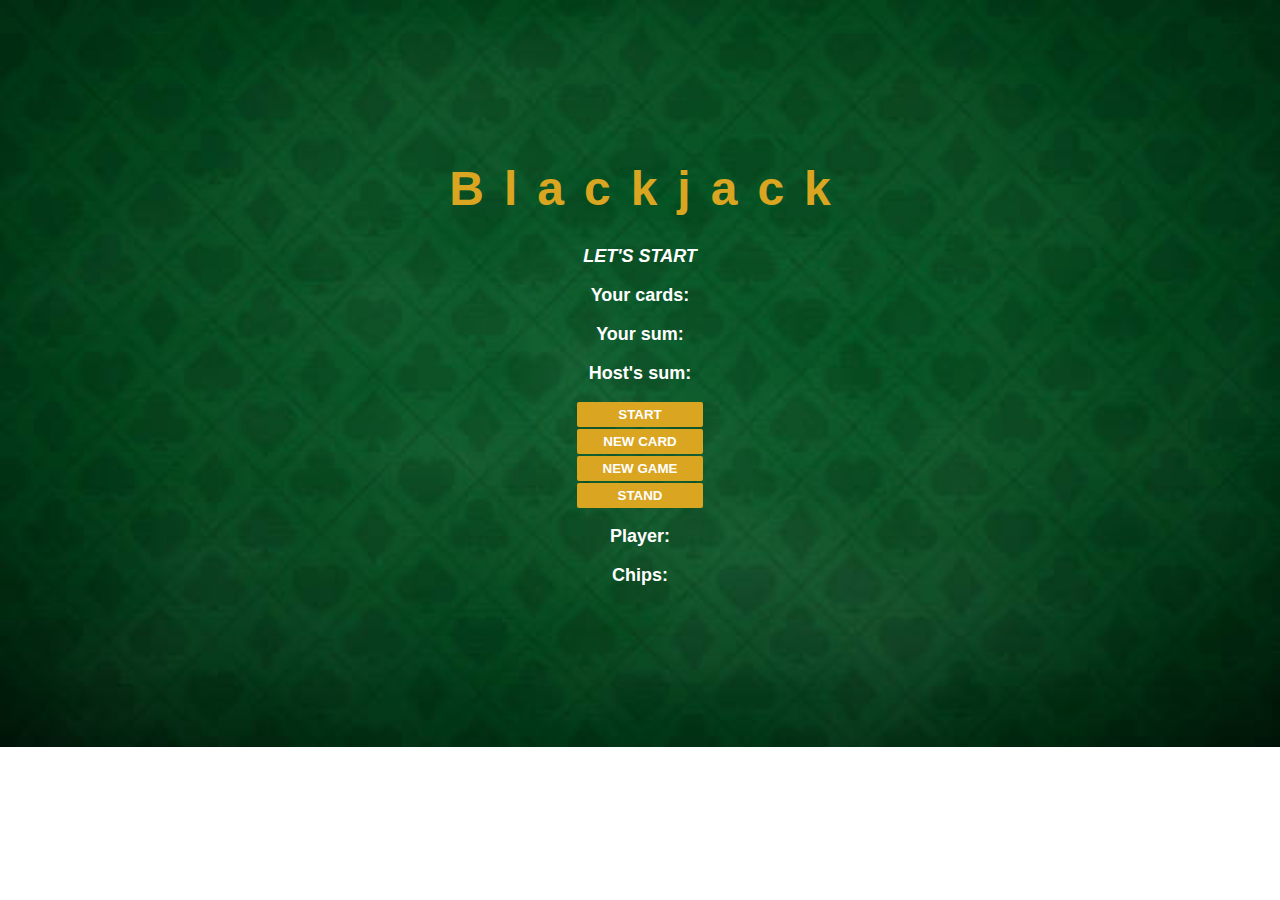
<file: BlackJack/index.html>
<!DOCTYPE html>
<html lang="en">
<head>
    <meta charset="UTF-8">
    <meta http-equiv="X-UA-Compatible" content="IE=edge">
    <meta name="viewport" content="width=device-width, initial-scale=1.0">
    <link rel="stylesheet" href="style.css">
    <title>Document</title>
</head>
<body>
    <h1>
        <ul>
            <li>B</li>
            <li>l</li>
            <li>a</li>
            <li>c</li>
            <li>k</li>
            <li>j</li>
            <li>a</li>
            <li>c</li>
            <li>k</li>
        </ul>
    </h1>
    <p id="message-el">LET'S START</p>
    <p id="cards-el">Your cards:</p>
    <p id="sum-el">Your sum: </p>
    <p id="hostSum-el">Host's sum: </p>
    <button onclick="startGame()">START</button>
    <button onclick="newCard()">NEW CARD</button>
    <button onclick="newGame()">NEW GAME</button>
    <button onclick="stand()">STAND</button>
    <p id="username-el">Player: </p>
    <p id="chips-el">Chips: </p>
    <script src="index.js"></script>
</body>
</html>
</file>
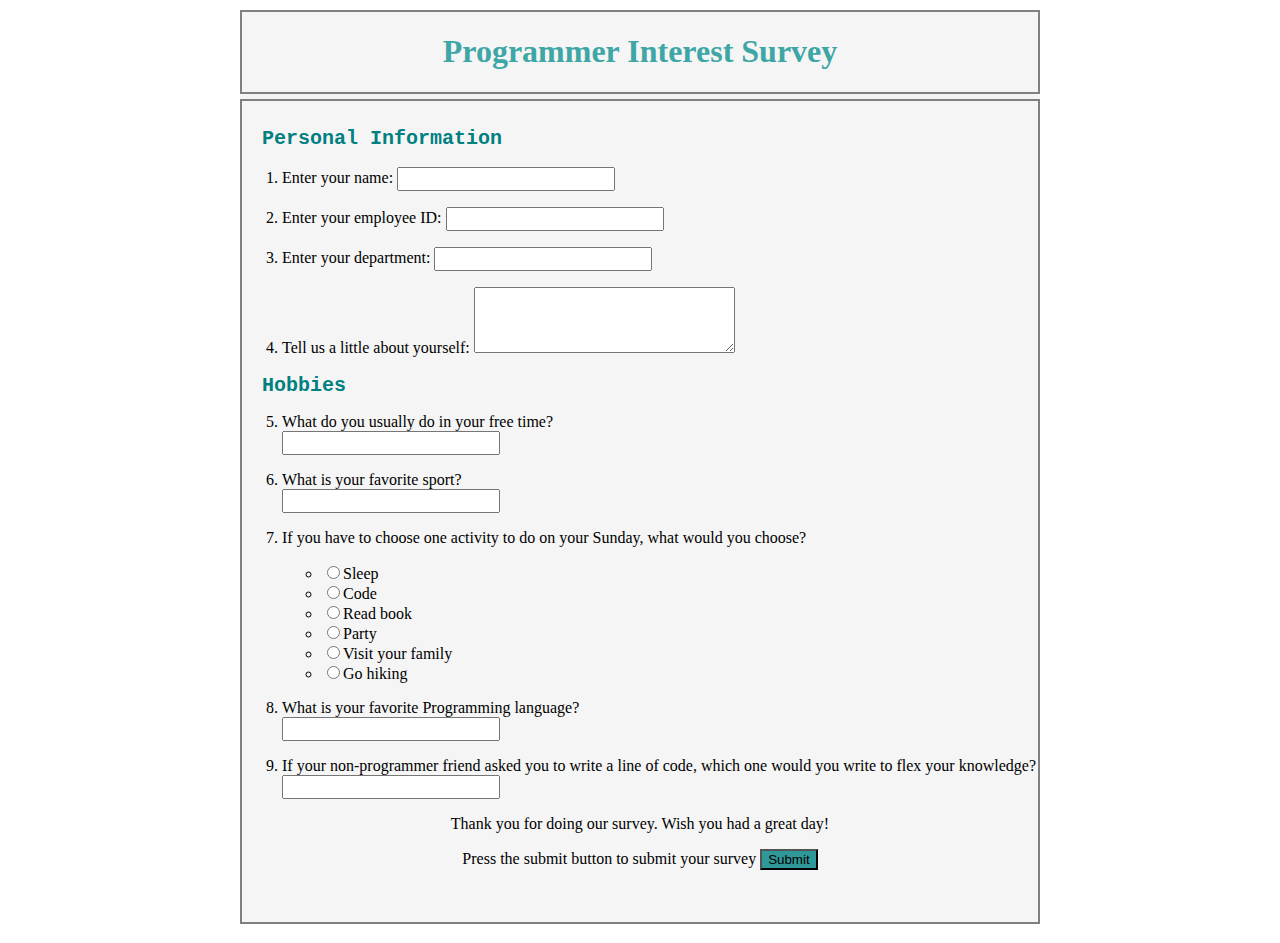
<file: EmployeeSurvey/index.html>
<!DOCTYPE html>

<head>
	<link rel="stylesheet" type="text/css" href="style.css">
</head>

<body>
	<div class="wrapper">
		<div class="title">
			<h1>Programmer Interest Survey</h1>
		</div>
		<div class="content">
			<form action="https://drive.google.com/drive/u/0/my-drive">



				<div>
					<h2>Personal Information</h2>
					<ol>
						<li>
							<p>Enter your name: <input class="text-box" type="text" required></p>
						</li>
						<li>
							<p>Enter your employee ID: <input class="text-box" type="text" required></p>
						</li>
						<li>
							<p>Enter your department: <input class="text-box" type="text" required></p>
						</li>
						<li>
							<p>Tell us a little about yourself: <textarea name="Comments" cols=30 rows=4></textarea></p>
						</li>
					</ol>
				</div>



				<div>
					<h2>Hobbies</h2>
					<ol start="5">
						<li>
							<p>What do you usually do in your free time?</br><input class="text-box" type="text"></p>
						</li>
						<li>
							<p>What is your favorite sport?</br><input class="text-box" type="text"></p>
						</li>
						<li>
							<p>If you have to choose one activity to do on your Sunday, what would you choose?</br>
							<ul>
								<li><input type="radio" name="activity">Sleep</li>
								<li><input type="radio" name="activity">Code</li>
								<li><input type="radio" name="activity">Read book</li>
								<li><input type="radio" name="activity">Party</li>
								<li><input type="radio" name="activity">Visit your family</li>
								<li><input type="radio" name="activity">Go hiking</li>
							</ul>
							</p>
						</li>
						<li>
							<p>What is your favorite Programming language?</br><input class="text-box" type="text"></p>
						</li>
						<li>
							<p>If your non-programmer friend asked you to write a line of code, which one would you
								write to
								flex your knowledge?</br><input class="text-box" type="text"></p>
						</li>
					</ol>
					<p style="text-align: center;">Thank you for doing our survey. Wish you had a great day!</p>
					<p style="text-align: center;">Press the submit button to submit your survey <button>Submit</button></p></br></br>

				</div>
			</form>
		</div>

	</div>

</body>

</html>
</file>
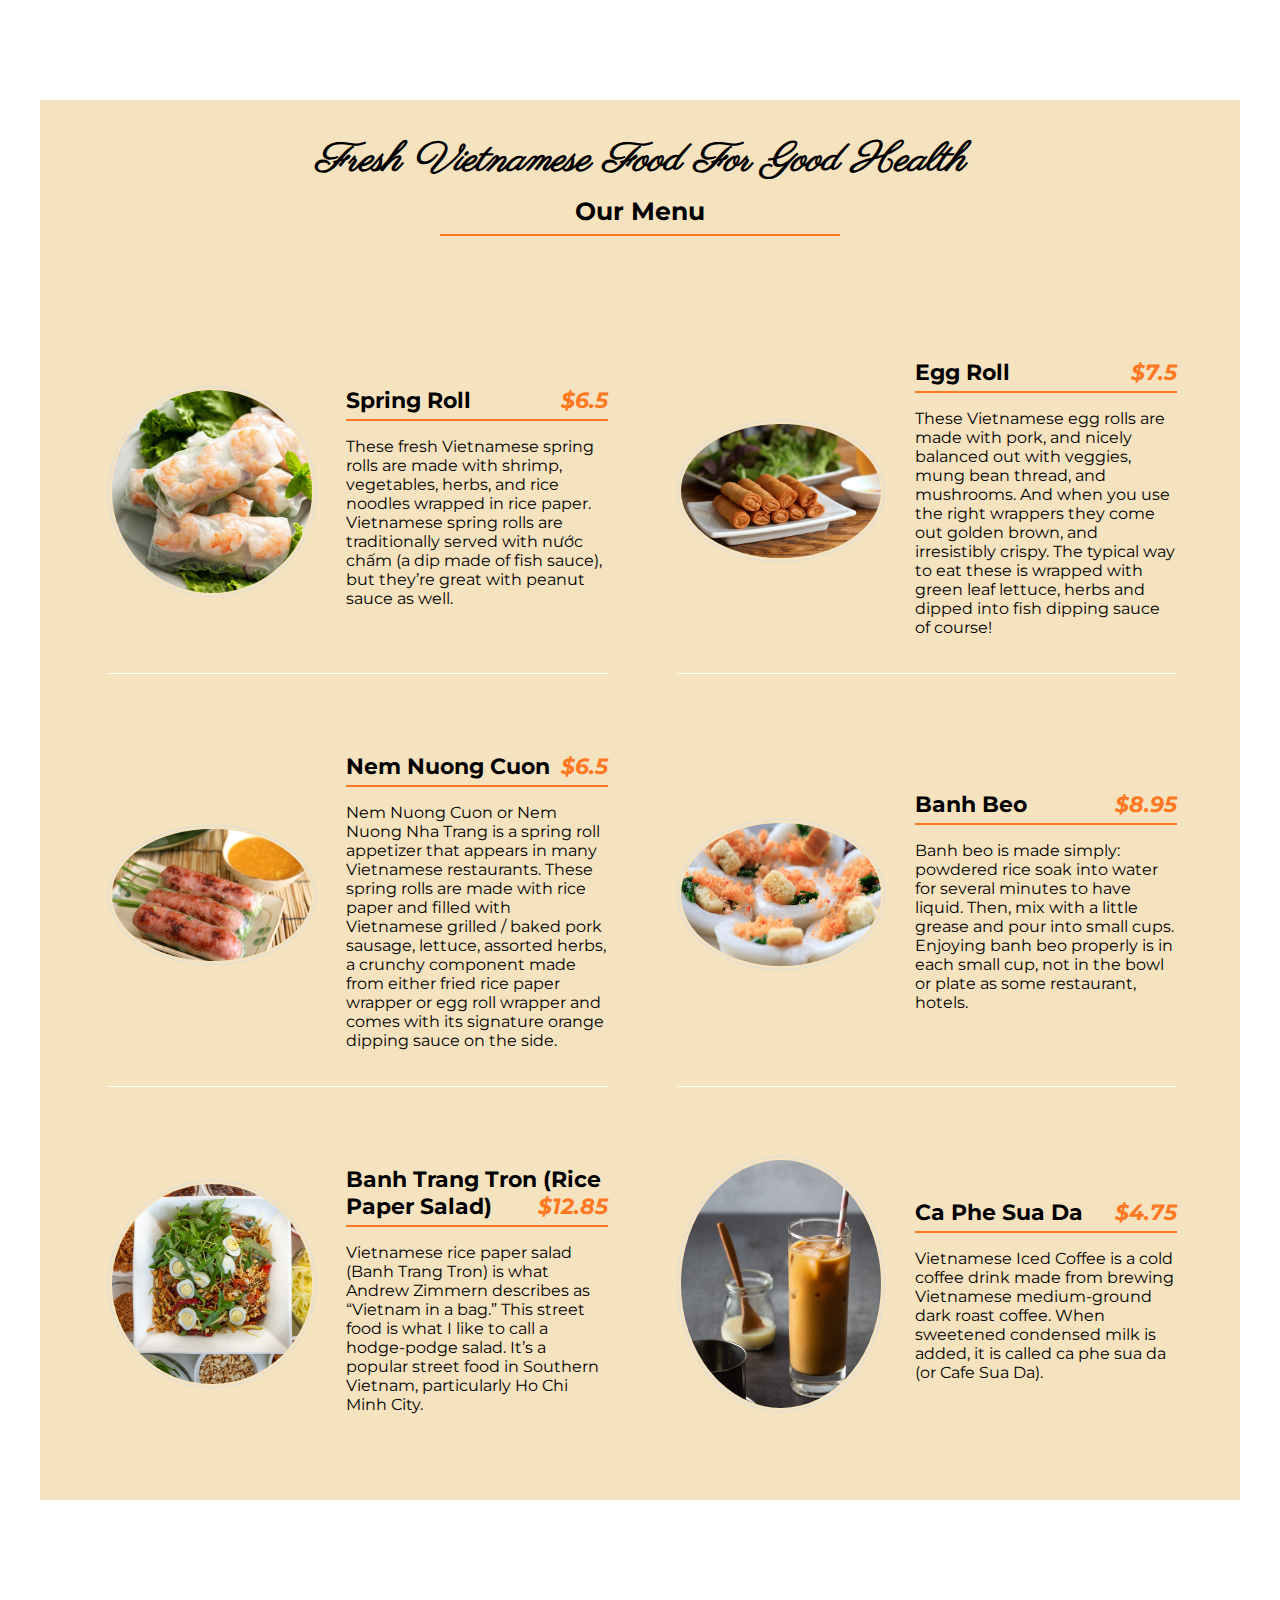
<file: Menu/index.html>
<!DOCTYPE html>
<html lang="en">
<head>
    <meta charset="UTF-8">
    <meta http-equiv="X-UA-Compatible" content="IE=edge">
    <meta name="viewport" content="width=device-width, initial-scale=1.0">
    <link rel="stylesheet" href="style.css">
    <title>Document</title>
</head>
<body>
    <div class="wrapper">
        <div class="title">
            <h4><span>Fresh Vietnamese Food For Good Health</span>Our Menu</h4>
        </div>
        <div class="menu">
            <div class="single-menu">
                <img src="images/SpringRoll.jpg" alt="">
                <div class="menu-content">
                    <h4>Spring Roll<span>$6.5</span></h4>
                    <p>These fresh Vietnamese spring rolls are made with shrimp, 
                    vegetables, herbs, and rice noodles wrapped in rice paper. 
                    Vietnamese spring rolls are traditionally served with nước chấm 
                    (a dip made of fish sauce), but they’re great with peanut sauce as well.</p>
                </div>
            </div>
            <div class="single-menu">
                <img src="images/eggroll.jpg" alt="">
                <div class="menu-content">
                    <h4>Egg Roll<span>$7.5</span></h4>
                    <p>These Vietnamese egg rolls are made with pork, and nicely 
                    balanced out with veggies, mung bean thread, and mushrooms. 
                    And when you use the right wrappers they come out golden brown, 
                    and irresistibly crispy. The typical way to eat these is wrapped 
                    with green leaf lettuce, herbs and dipped into fish dipping sauce of course!</p>
                </div>
            </div>
            <div class="single-menu">
                <img src="images/Nem Cuon.jpg" alt="">
                <div class="menu-content">
                    <h4>Nem Nuong Cuon<span>$6.5</span></h4>
                    <p>Nem Nuong Cuon or Nem Nuong Nha Trang is a spring roll appetizer that appears in many Vietnamese 
                    restaurants. These spring rolls are made with rice paper and filled with Vietnamese 
                    grilled / baked pork sausage, lettuce, assorted herbs, a crunchy component made 
                    from either fried rice paper wrapper or egg roll wrapper and comes with its signature orange dipping sauce on the side.</p>
                </div>
            </div>
            <div class="single-menu">
                <img src="images/banh beo.jpg" alt="">
                <div class="menu-content">
                    <h4>Banh Beo<span>$8.95</span></h4>
                    <p>Banh beo is made simply: powdered rice soak into water for several minutes to have liquid. 
                    Then, mix with a little grease and pour into small cups. 
                    Enjoying banh beo properly is in each small cup, 
                    not in the bowl or plate as some restaurant, hotels.</p>
                </div>
            </div>
            <div class="single-menu">
                <img src="images/banh trang tron.jpg" alt="">
                <div class="menu-content">
                    <h4>Banh Trang Tron (Rice Paper Salad)<span>$12.85</span></h4>
                    <p>Vietnamese rice paper salad (Banh Trang Tron) is what Andrew Zimmern describes as “Vietnam in a bag.” 
                    This street food is what I like to call a hodge-podge salad. 
                    It’s a popular street food in Southern Vietnam, particularly Ho Chi Minh City.</p>
                </div>
            </div>
            <div class="single-menu">
                <img src="images/coffee.jpg" alt="">
                <div class="menu-content">
                    <h4>Ca Phe Sua Da<span>$4.75</span></h4>
                    <p>Vietnamese Iced Coffee is a cold coffee drink made from brewing Vietnamese medium-ground dark roast coffee. 
                    When sweetened condensed milk is added, 
                    it is called ca phe sua da (or Cafe Sua Da).</p>
                </div>
            </div>
        </div>
            
    </div>
</body>
</html>
</file>
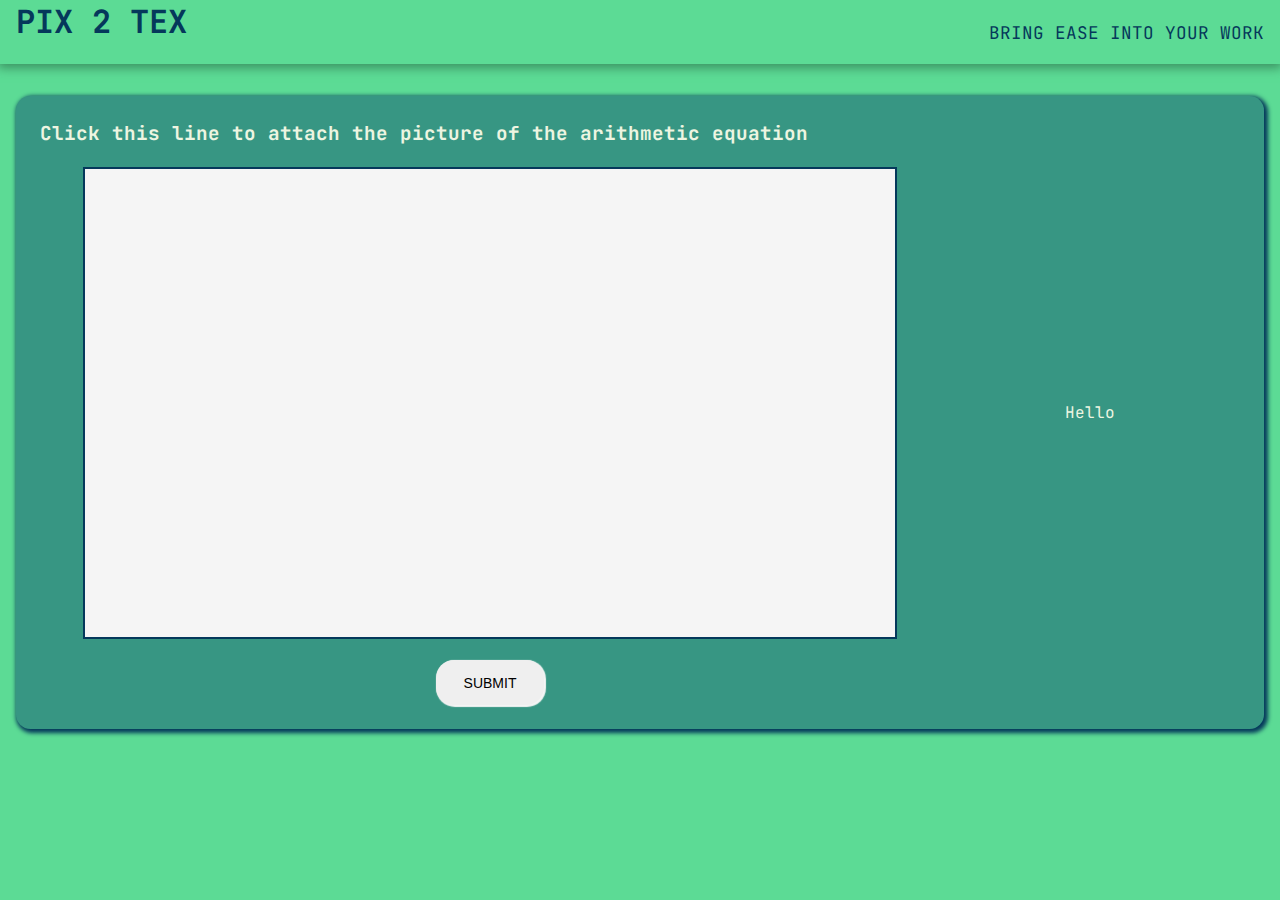
<file: Pic2TexFrontend/index.html>
<!DOCTYPE html>
<html lang="en">
  <head>
    <meta charset="UTF-8" />
    <meta http-equiv="X-UA-Compatible" content="IE=edge" />
    <meta name="viewport" content="width=device-width, initial-scale=1.0" />
    <link rel="stylesheet" href="style.css" />
    <title>Document</title>
  </head>
  <body>
    <nav class="navBar">
      <h1 id="title">Pix 2 Tex</h1>
      <p id="caption">Bring ease into your work</p>
    </nav>
    <div class="container">
      <section class="box user-side">
        <form class="form" id="prompt">
          <label for="image-input" class="custom-input-button"
            >Click this line to attach the picture of the arithmetic
            equation</label
          >
          <input
            type="file"
            name="image-input"
            id="image-input"
            accept="image/*"
          />

          <div id="display-image"></div>
          <button type="submit" id="submit-btn">SUBMIT</button>
        </form>
      </section>

      <section class="box output">
        <p>Hello</p>
      </section>
    </div>

    <script src="script.js"></script>
  </body>
</html>
</file>
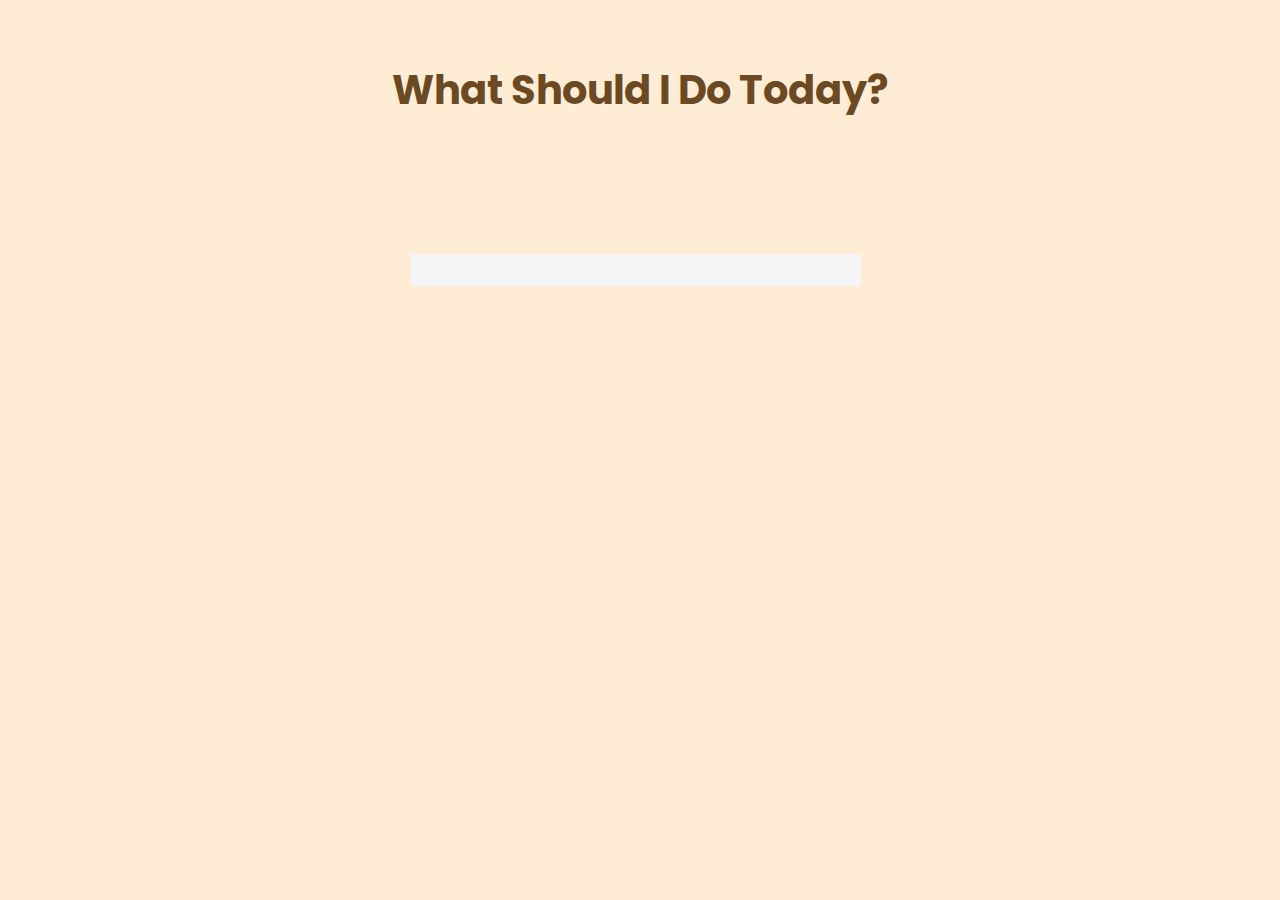
<file: TodoList/index.html>
<!DOCTYPE html>
<html lang="en">
<head>
    <meta charset="UTF-8">
    <meta http-equiv="X-UA-Compatible" content="IE=edge">
    <meta name="viewport" content="width=device-width, initial-scale=1.0">
    <link href="https://fonts.googleapis.com/css2?family=Poppins:wght@200&display=swap" rel="stylesheet">
    <link rel="stylesheet" href="https://cdnjs.cloudflare.com/ajax/libs/font-awesome/6.0.0-beta3/css/all.min.css" integrity="sha512-Fo3rlrZj/k7ujTnHg4CGR2D7kSs0v4LLanw2qksYuRlEzO+tcaEPQogQ0KaoGN26/zrn20ImR1DfuLWnOo7aBA==" crossorigin="anonymous" referrerpolicy="no-referrer" />
    <link rel="stylesheet" href="style.css">
    <title>Todo List</title>
</head>
<body>
    <header>
        <h1>What Should I Do Today?</h1>
    </header>
    <form>
        <input type="text" class="input-field">
        <button type="submit" class="submit-btn">
            <i class="fas fa-plus-circle"></i>
        </button>
    </form>
    <div class="todo-container">
        <ul class="todo-list"></ul>
    </div>

    <script src="app.js"></script>
</body>
</html>
</file>
<file: BlackJack/style.css>
body {
    text-align: center;
    background-image: url('https://phuvu0107.github.io/BlackJack/images/blackjacktable.jpg');
    background-repeat: no-repeat;
    background-size: cover;
    font-weight: bold;
    font-family: 'Trebuchet MS', 'Lucida Sans Unicode', 'Lucida Grande', Arial, sans-serif;
    color: white;
    margin-top: 10%;
    font-size: large;
}

h1 {
    margin: auto;
    height: 100px;
    color: goldenrod;
    font-size: 48px;
    padding-bottom: -100px;
}

ul {
    margin-top: 25px;
    margin-left: 20px;
    padding: 8px;
    list-style: none;
    display: inline-flex;
}

ul li {
    letter-spacing: 20px;
    animation: rotate 5s linear infinite;
}

@keyframes rotate {
    0%{
        transform: rotateY(0deg);
    }
    25%{
        transform: rotateY(90deg);
    }
    50%{
        transform: rotateY(180deg);
    }
    100%{
        transform: rotateY(360deg);
    }
}
#message-el {
    font-style: italic;
}

button {
    display: block;
    margin: auto;
    padding-top: 5px;
    padding-bottom: 5px;
    margin-bottom: 2px;
    width:10%;
    border: none;
    border-radius: 2px;
    background-color: goldenrod;
    color: white;
    font-weight: bold;
}

button:hover{
    background-color: rgb(185, 142, 33);
}

.user {
    display: inline;
}
</file>
<file: EmployeeSurvey/style.css>
.wrapper {
	width: 800px;
	margin: 10px auto;
	background-color: whitesmoke;
}
.title{
	text-align: center;
	margin-bottom: 5px;
	border: 2px solid grey;
}
.content{
	text-align: justify;
	padding-top: 10px;
	border: 2px solid grey;
}
h1 {
	color: hsl(180, 45%, 45%);
}
h2 {
	text-align: left;
	margin-left: 20px;
	color: teal;
	font-family:  monospace;
	font-weight:  bold;
	margin:  center;
	font-size: 20px;
}
/*
body {
	font-family:  monospace;
	overflow-y:  scroll;
}
*/
.text-box{
	font-family:  monospace;
	font-size: 12pt;
}
button {
	background-color: hsl(180, 53%, 39%);
}
</file>
<file: Menu/style.css>
@import url('https://fonts.googleapis.com/css2?family=Montserrat:wght@300;400;700&family=Parisienne&display=swap');
@import url('https://fonts.googleapis.com/css2?family=Montserrat:wght@300;400;700&display=swap');
.wrapper{
    width: 1200px;
    margin: 100px auto;
    background-color: rgb(245, 226, 191);
}
.title {
    text-align: center;
    margin-bottom: 60px;
}
.title h4{
    text-transform: capitalize;
    font-size: 25px;
    font-family: 'Montserrat', 'sans-serif';
    font-weight: bold;
    position: relative;
    display: inline-block;
    padding-bottom: 10px;
}
.title h4 span{
    display: block;
    font-size: 40px;
    font-style: italic;
    font-family: 'parisienne', 'sans-serif';
    margin-bottom: 8px;
}
.title h4:before{
    position: absolute;
    content: "";
    width: 400px;
    height: 2.5px;
    background-color: #ff7720;
    bottom: 0;
    left: 50%;
    transform: translateX(-50%);
}
.menu {
    display: inline-flex;
    flex-wrap: wrap;
    justify-content: space-evenly;
}
.single-menu{
    flex-basis: 500px;
    margin-bottom: 50px;
    margin-left: 5px;
    padding-bottom: 20px;
    border-bottom: 1.2px solid white

}
.single-menu:nth-child(5), .single-menu:nth-child(6) {
    border-bottom: 0;
}

.single-menu{
    display: flex;
    flex-direction: row;
    align-items:  center;
}
.single-menu:hover img{
    border-radius: 0;
}
.single-menu img{
    width: 200px;
    margin-right: 30px;
    border-radius: 50%;
    border: 1px solid #ddd;
    padding: 3px;
    transition: .5s;
}
.single-menu h4{
    text-transform: capitalize;
    font-size: 22px;
    border-bottom: 2px solid #ff7720;
    margin-bottom: 5px;
    padding-bottom: 5px;
}
.single-menu h4 span{
    float: right;
    color: #ff7720;
    font-style: italic;
}

body{
    font-size: 16px;
    font-family: 'Montserrat', sans-serif;
}
</file>
<file: Pic2TexFrontend/style.css>
@import url("https://fonts.googleapis.com/css2?family=JetBrains+Mono:wght@200;600&display=swap");
* {
  margin: 0;
  padding: 0;
}
body {
  background-color: #5cdb95;
  color: #edf5e1;
  font-family: "JetBrains Mono", sans-serif;
}
html {
  box-sizing: border-box;
}

.navBar {
  display: flex;
  justify-content: space-between;
  align-items: flex-start;
  height: 4rem;
  padding-left: 1rem;
  padding-right: 1rem;
  margin-bottom: 2rem;
  color: #05385b;
  text-transform: uppercase;
  box-shadow: 0 2px 10px 2px #3b9262;
}
#title {
  font-size: 2rem;
}

#caption {
  font-weight: 3000;
  align-self: center;
  font-size: 1.1rem;
}

#id {
  position: fixed;
}

/*LAY OUT*/
.container {
  display: flex;
  height: 65vh;
  margin: 0 1rem 0 1rem;
  padding: 1.5rem 1.5rem 1.5rem 1.5rem;
  background-color: #379683;
  border-radius: 0.9rem;
  box-shadow: 2px 2px 4px 2px #05385b;
}

.box {
  flex: 50%;
  display: flex;
  flex-direction: column;
  justify-content: center;
  align-items: center;
}
#prompt {
  display: flex;
  width: 100vh;
  height: 100vh;
  flex-direction: column;
  justify-content: space-between;
}
.user-side {
  font-size: 1.2rem;
}

/*ITEMS*/

input[type="file"] {
  display: none;
}
.custom-input-button {
  display: inline-block;
  font-weight: bold;
  cursor: pointer;
}
#display-image {
  display: flex;
  align-items: center;
  justify-content: center;
  margin-top: 0.3rem;
  margin-bottom: 0.3rem;
  width: 90%;
  height: 80%;
  align-self: center;
  border: 2px solid #05385b;
  background-position: center;
  background-color: whitesmoke;
  background-size: 40rem;
  background-repeat: no-repeat;
}

#submit-btn {
  width: 12vh;
  height: 5vh;
  align-self: center;
  border: none;
  text-decoration: none;
  border-radius: 2vh;
  cursor: pointer;
  font-size: 14px;
  font-family: "JetBarins Mono", sans-serif;
  box-shadow: 1px 1px 1px 1px whitesmoke;
  text-transform: uppercase;
  transition: all ease 0.1s;
}

#submit-btn:hover {
  background-color: #05385b;
  color: white;
  font-weight: bold;
  box-shadow: none;
}
</file>
<file: TodoList/style.css>
/*Remove default setting*/
*{
    margin:0;
    padding:0;
    box-sizing: border-box;
}

body {
    background-color: rgb(255, 236, 213);
    color: rgb(107, 73, 35);
    font-family: "Poppins", sans-serif;
    min-height: 100vh;
}

header {
    font-size: 1.25rem;
}

header,form {
    min-height: 20vh;
    display: flex;
    justify-content: center;
    align-items: center;
}
form input, form button {
    padding: 0.5rem;
    font-size: 1rem;
    border: none;
    background-color: white;
}
form input {
    background-color: whitesmoke;
    height: 2rem;
    width: 50vh;
}
form button {
    margin-left: .5rem;
    border-radius: 50%;
    padding: 0;
    cursor:grab;
    transition: all 0.3 ease;
}

form button i {
    font-size: 1.85rem;
    color: darkgoldenrod;
}

form button i:hover {
    color: rgb(141, 104, 10);
}

.todo-container{
    display: flex;
    justify-content: center;
    align-items: center;
}

.todo-list{
    min-width: 30%;
    list-style: none;
}

.todo{
    margin: 0.5rem;
    background: white;
    color: darkgoldenrod;
    font-weight: bold;
    font-size: 1.2rem;
    display: flex; 
    justify-content: space-between;
    align-items: center;
    transition: all 0.5s ease;
}

.todo li {
    flex: 1;
}

.delete-btn, .complete-btn {
    margin-left: 1%;
    padding: 0.5rem;
    background-color: rgb(240, 189, 60);
    border: none;
    color:rgb(107, 73, 35);
    cursor: pointer;
    font-size: 0.8rem;
}

.delete-btn:hover, .complete-btn:hover {
    color: white;
    background-color: rgb(233, 143, 41);
}

.todo-item {
    padding-left: 0.5rem;
}

.fa-trash, .fa-check {
    pointer-events: none;
}

.completed {
    text-decoration: line-through;
    opacity: 0.7;
}

.fall {
    transform: translateY(8rem) rotateZ(20deg);
    opacity: 0;
}
</file>
